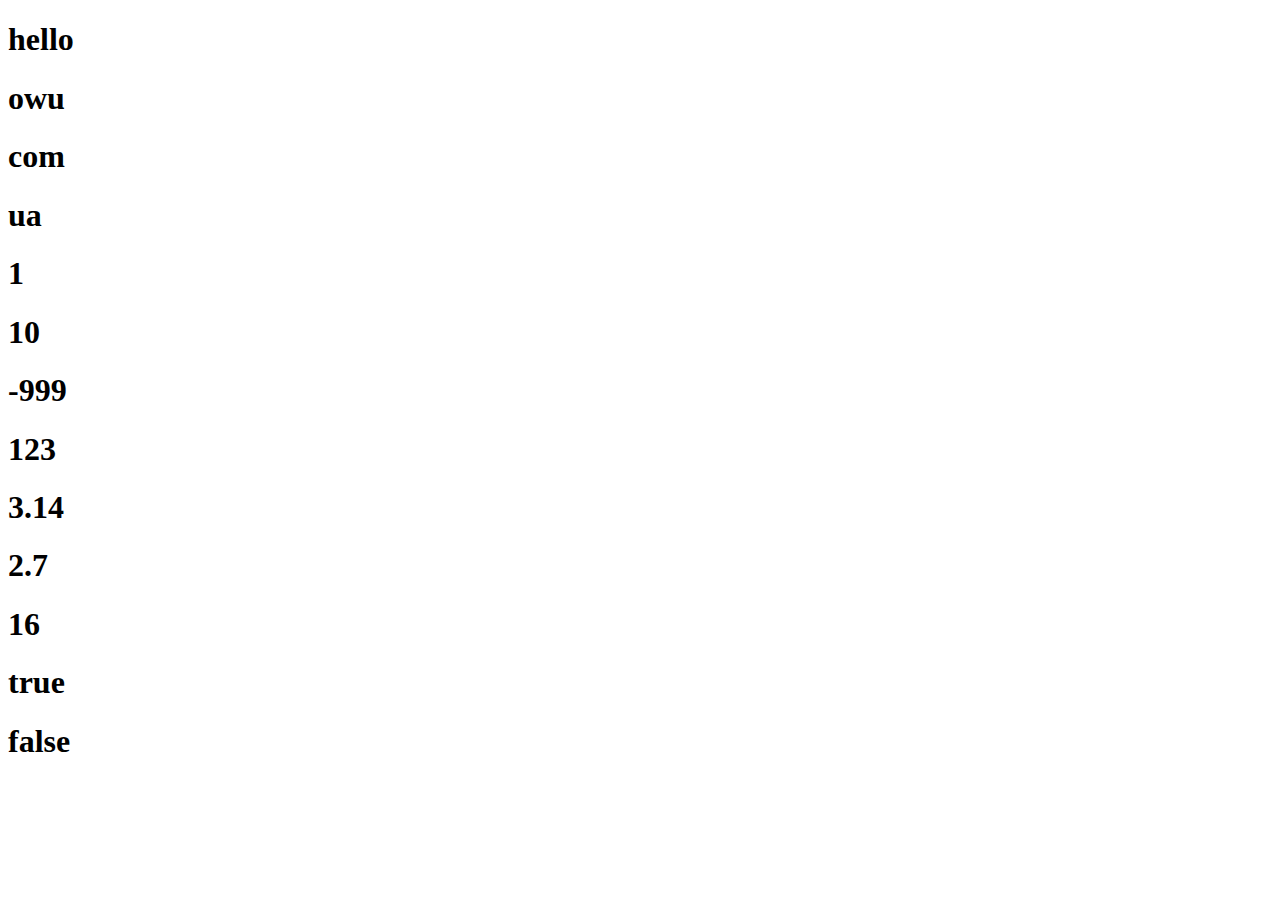
<file: dz_1/1/index.html>
<!doctype html>
<html lang="en">
<head>
    <meta charset="UTF-8">
    <meta name="viewport"
          content="width=device-width, user-scalable=no, initial-scale=1.0, maximum-scale=1.0, minimum-scale=1.0">
    <meta http-equiv="X-UA-Compatible" content="ie=edge">
    <title>Document</title>

</head>
<body>



<script src="index.js"></script>
</body>
</html>
</file>
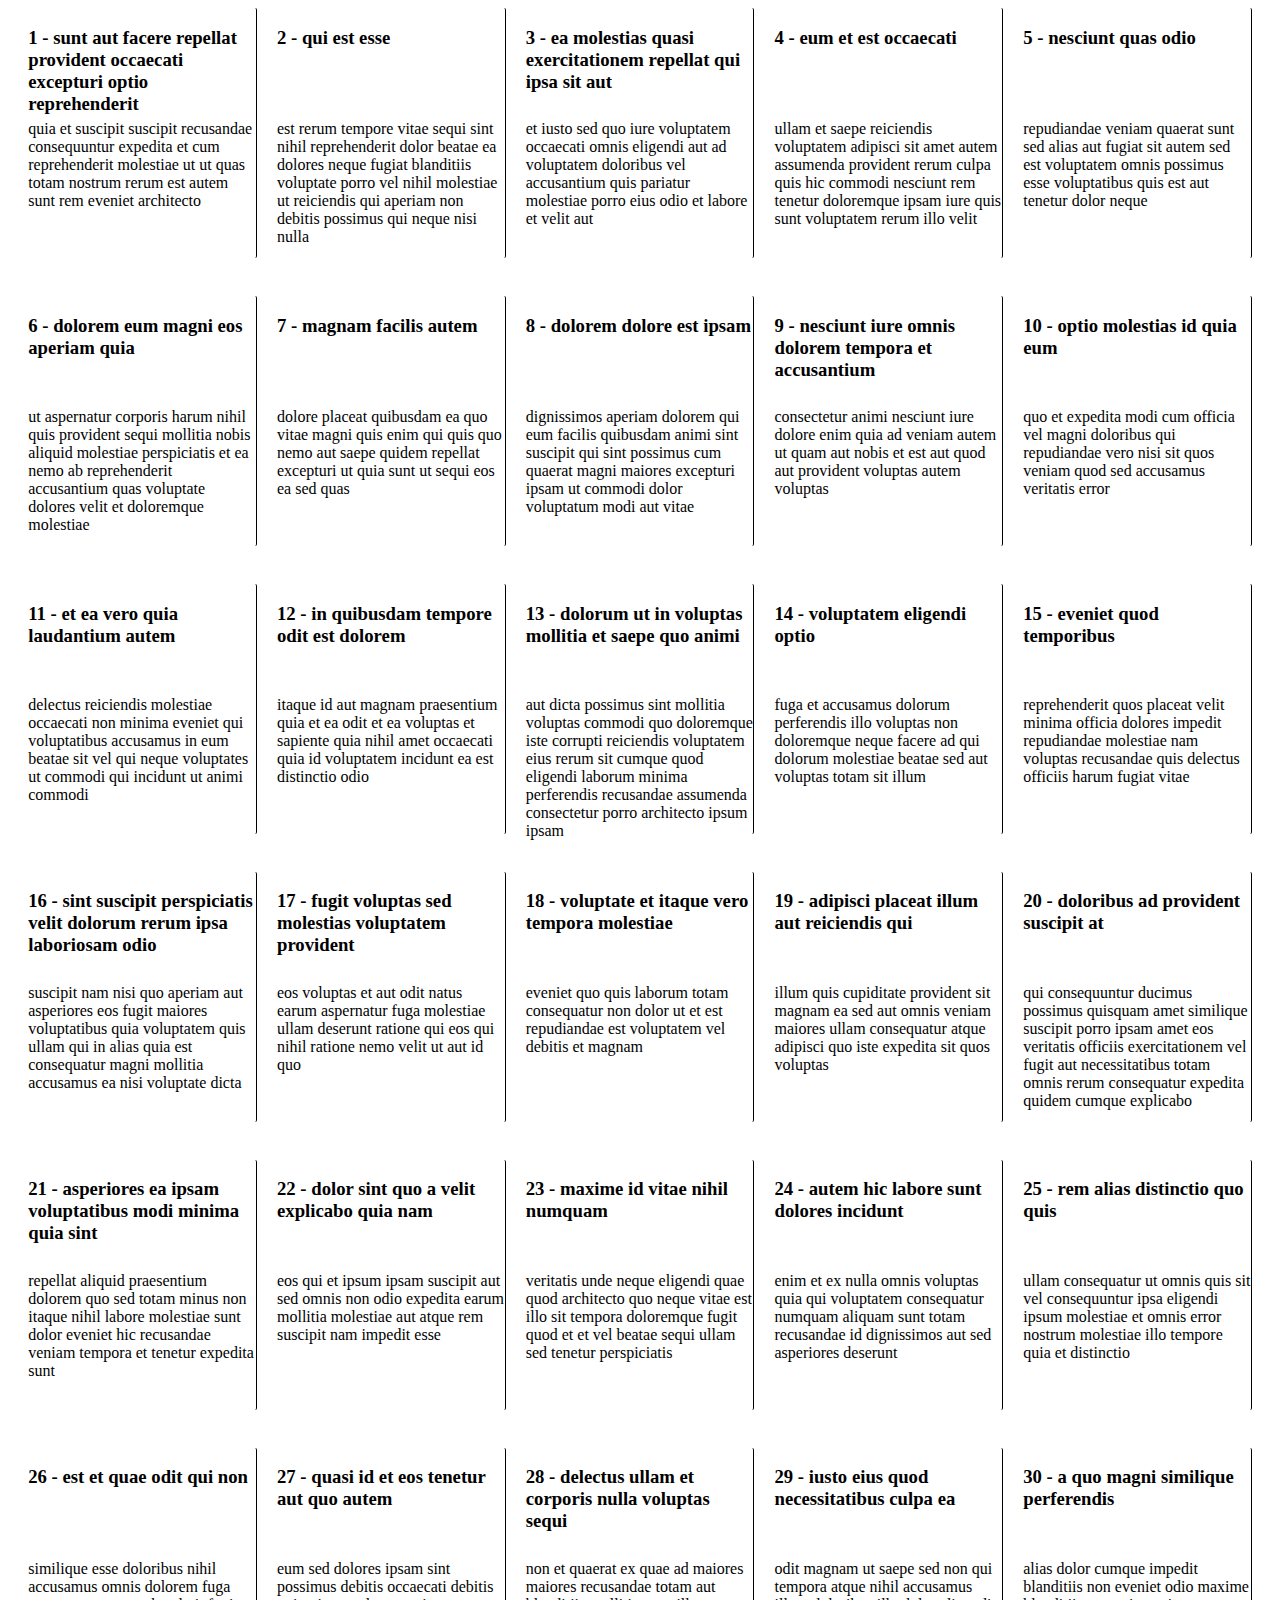
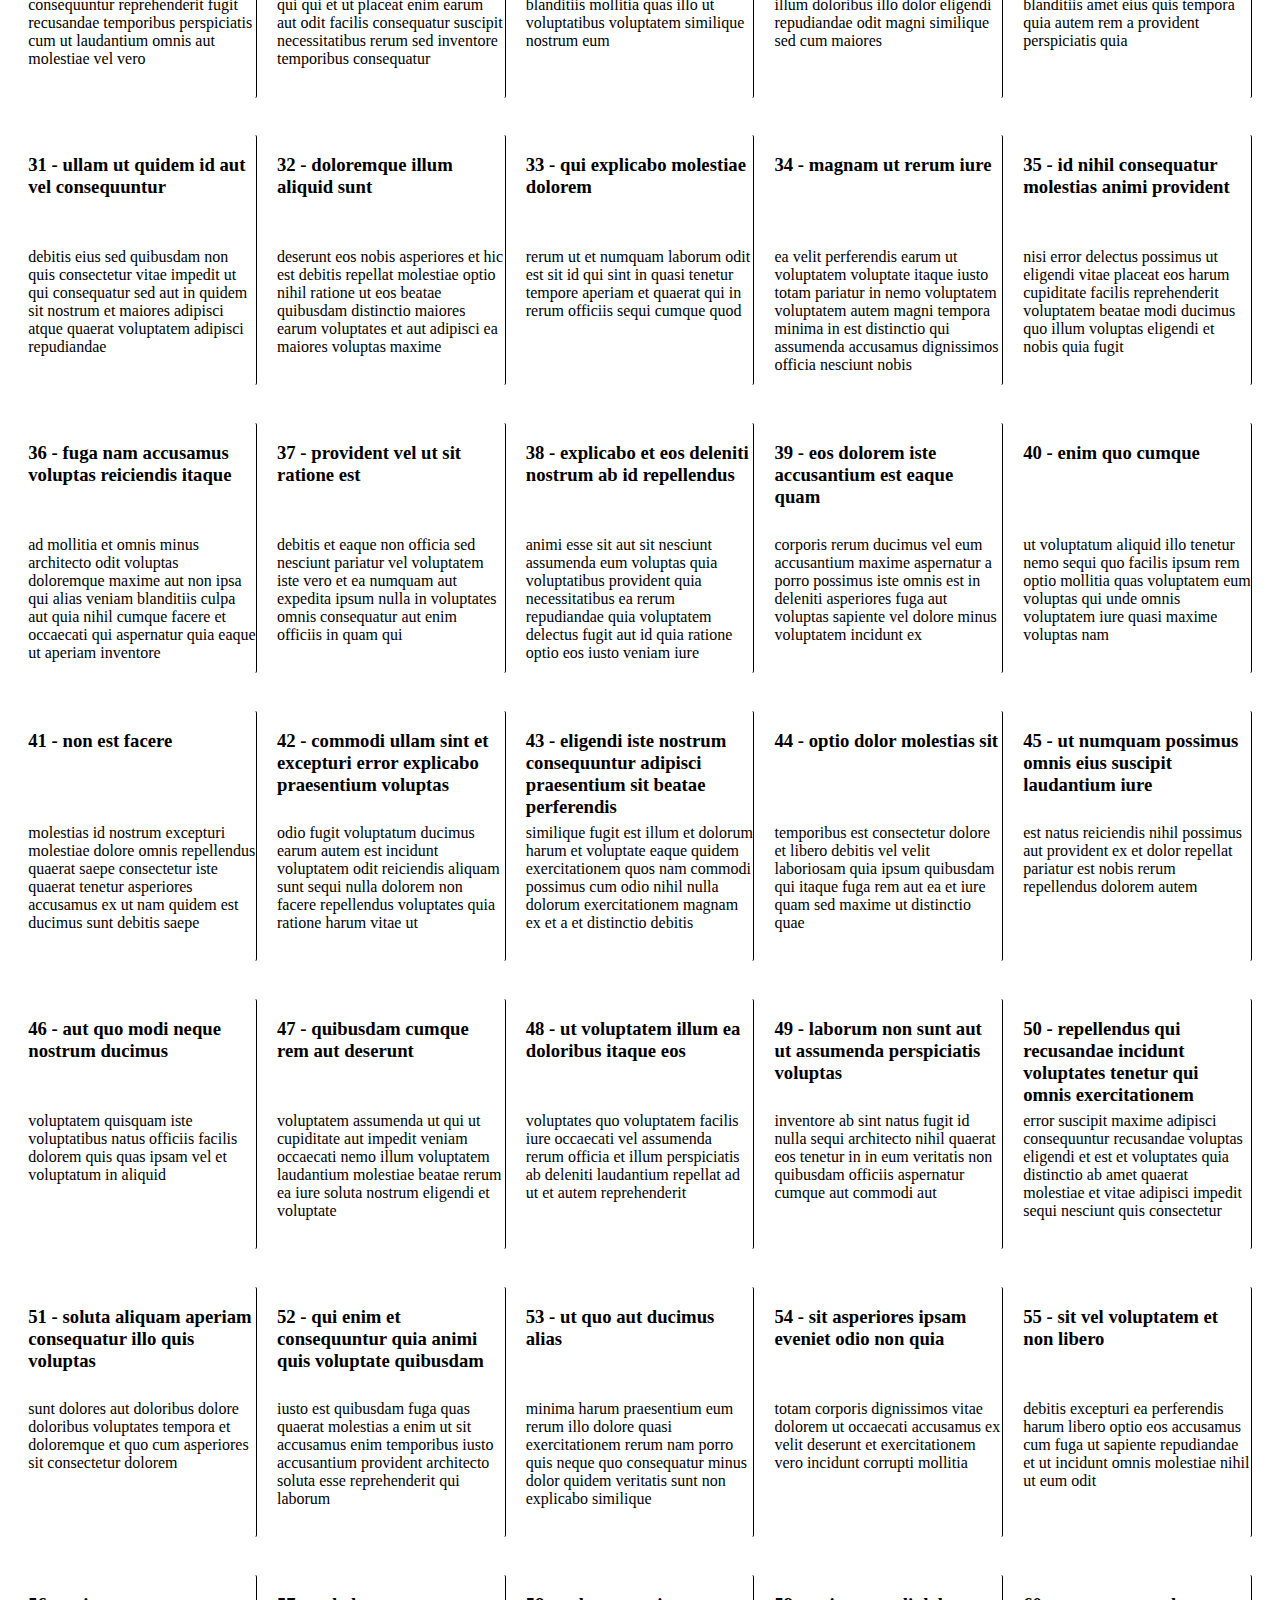
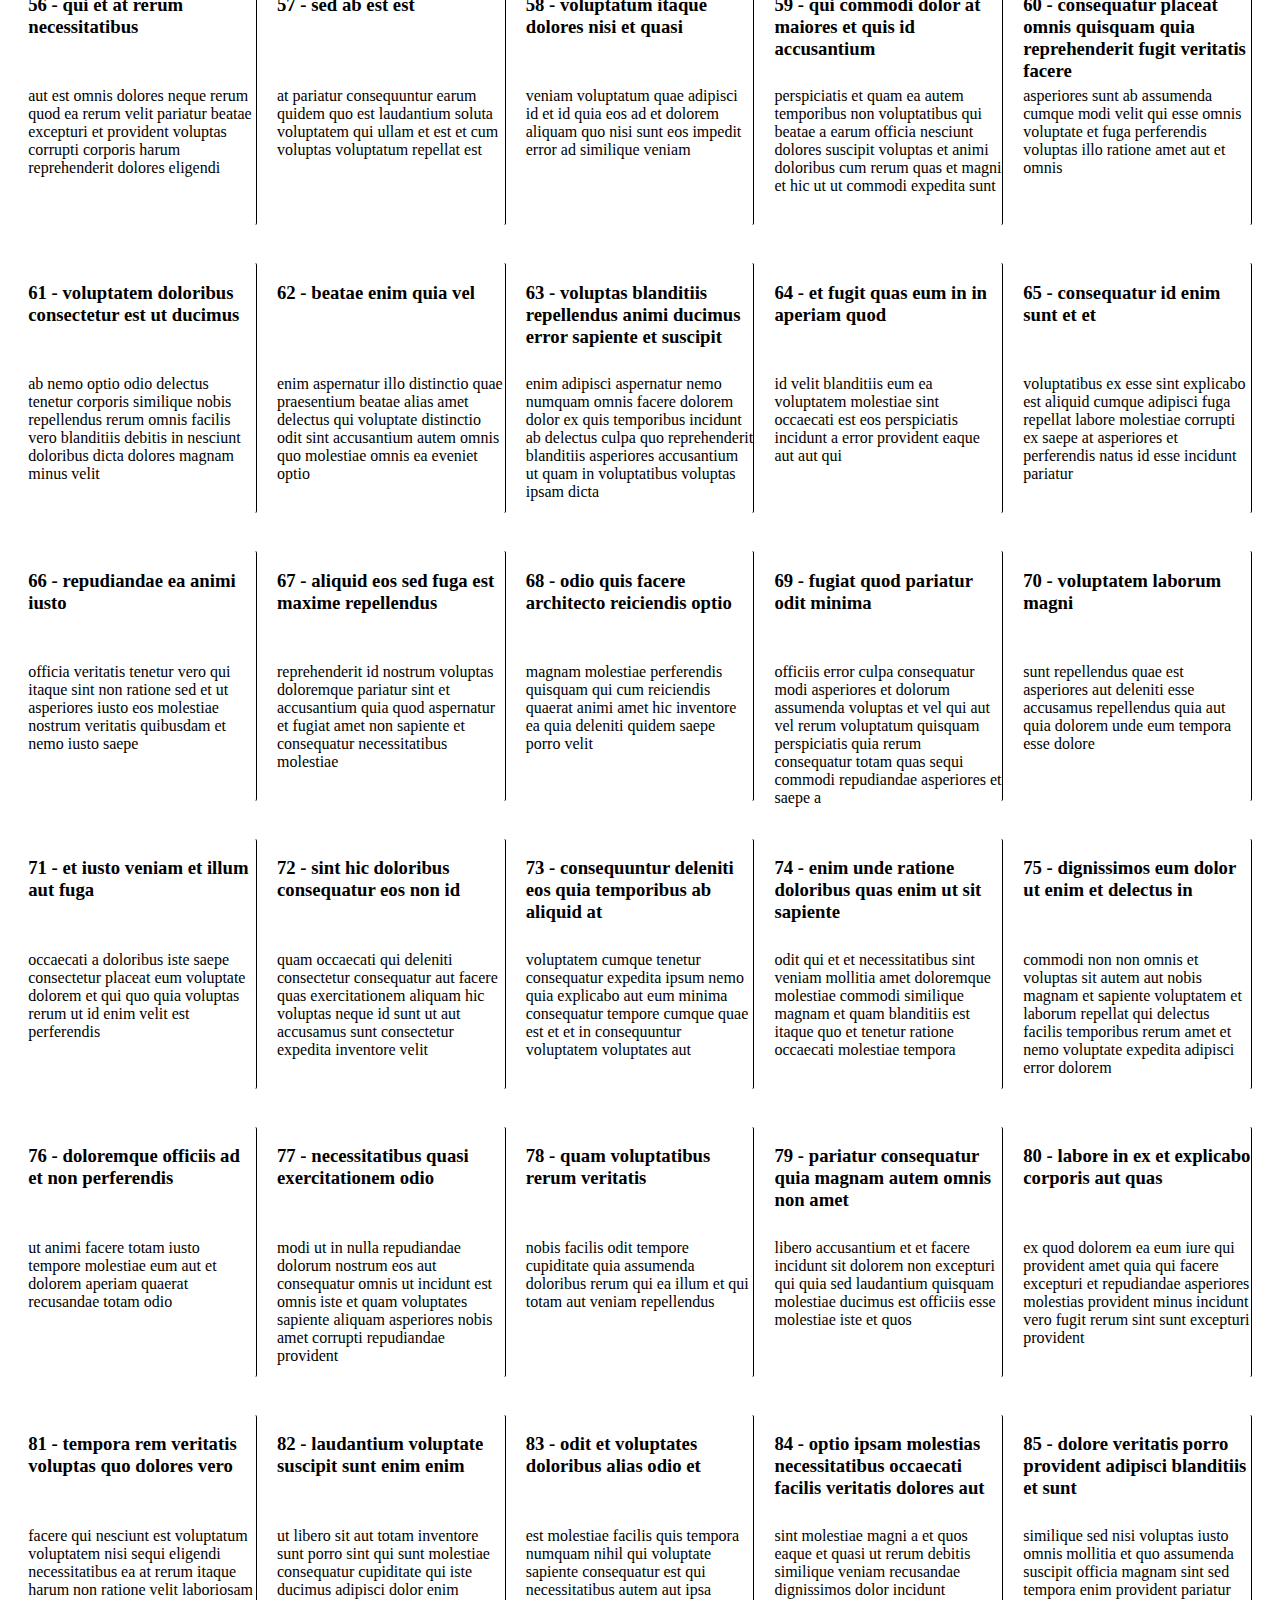
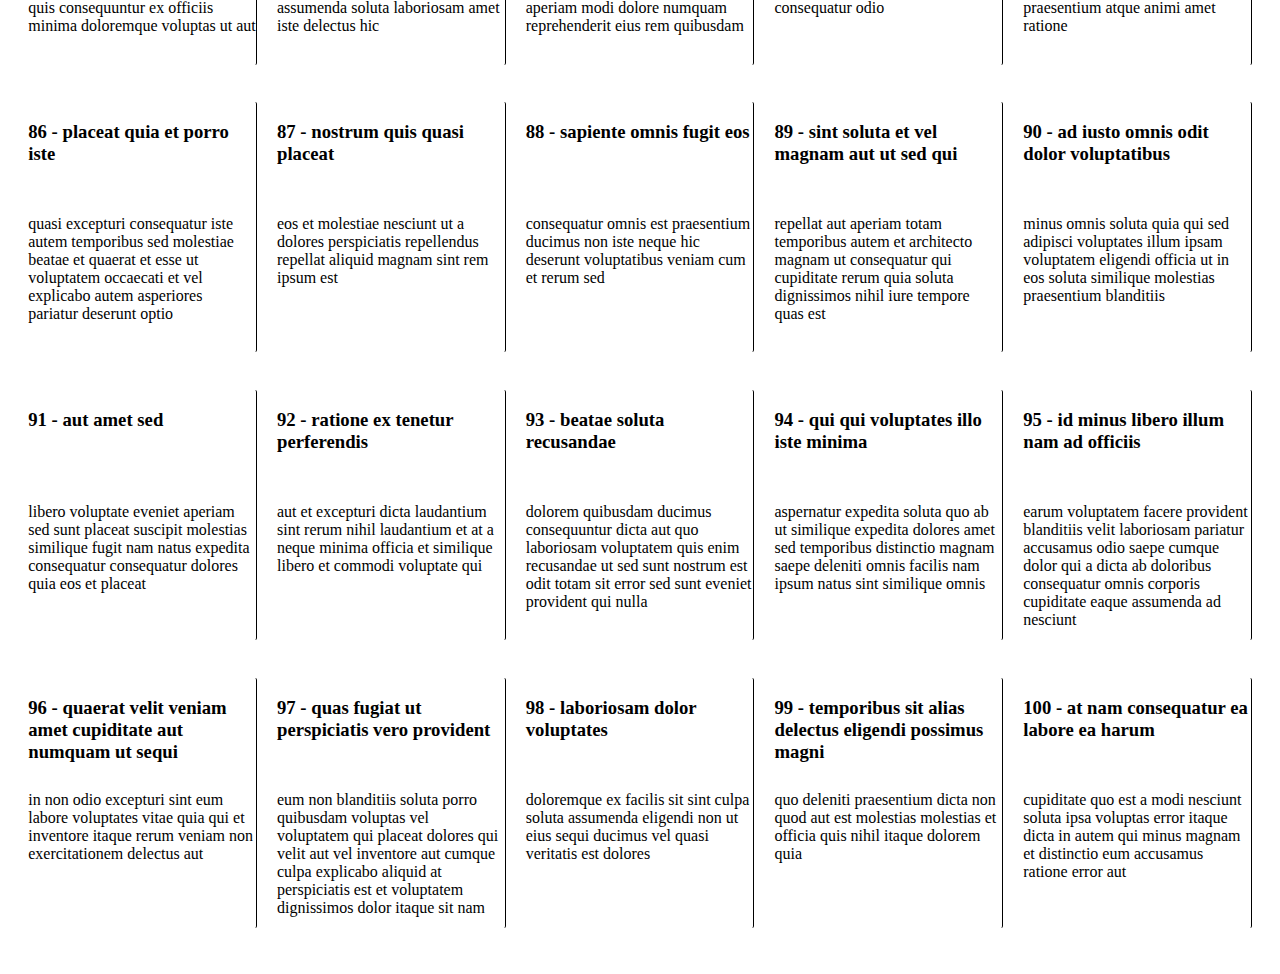
<file: dz_4/add3/index.html>
<!doctype html>
<html lang="en">
<head>
    <meta charset="UTF-8">
    <meta name="viewport"
          content="width=device-width, user-scalable=no, initial-scale=1.0, maximum-scale=1.0, minimum-scale=1.0">
    <meta http-equiv="X-UA-Compatible" content="ie=edge">
    <title>Document</title>
    <style>
        .wrap{
            display: flex;
            flex-wrap: wrap;
            align-items: center;
            justify-content: space-evenly;
        }
        h3{
            height: 30%;
        }
        p{
            height: 70%;
        }
        .post_card{
            height: 250px;
            width: 18%;
            border-right: 1px solid #000;
            border-radius: 2px;
            margin-bottom: 3%;
        }
    </style>
</head>
<body>


<script src="index.js"></script>
</body>
</html>
</file>
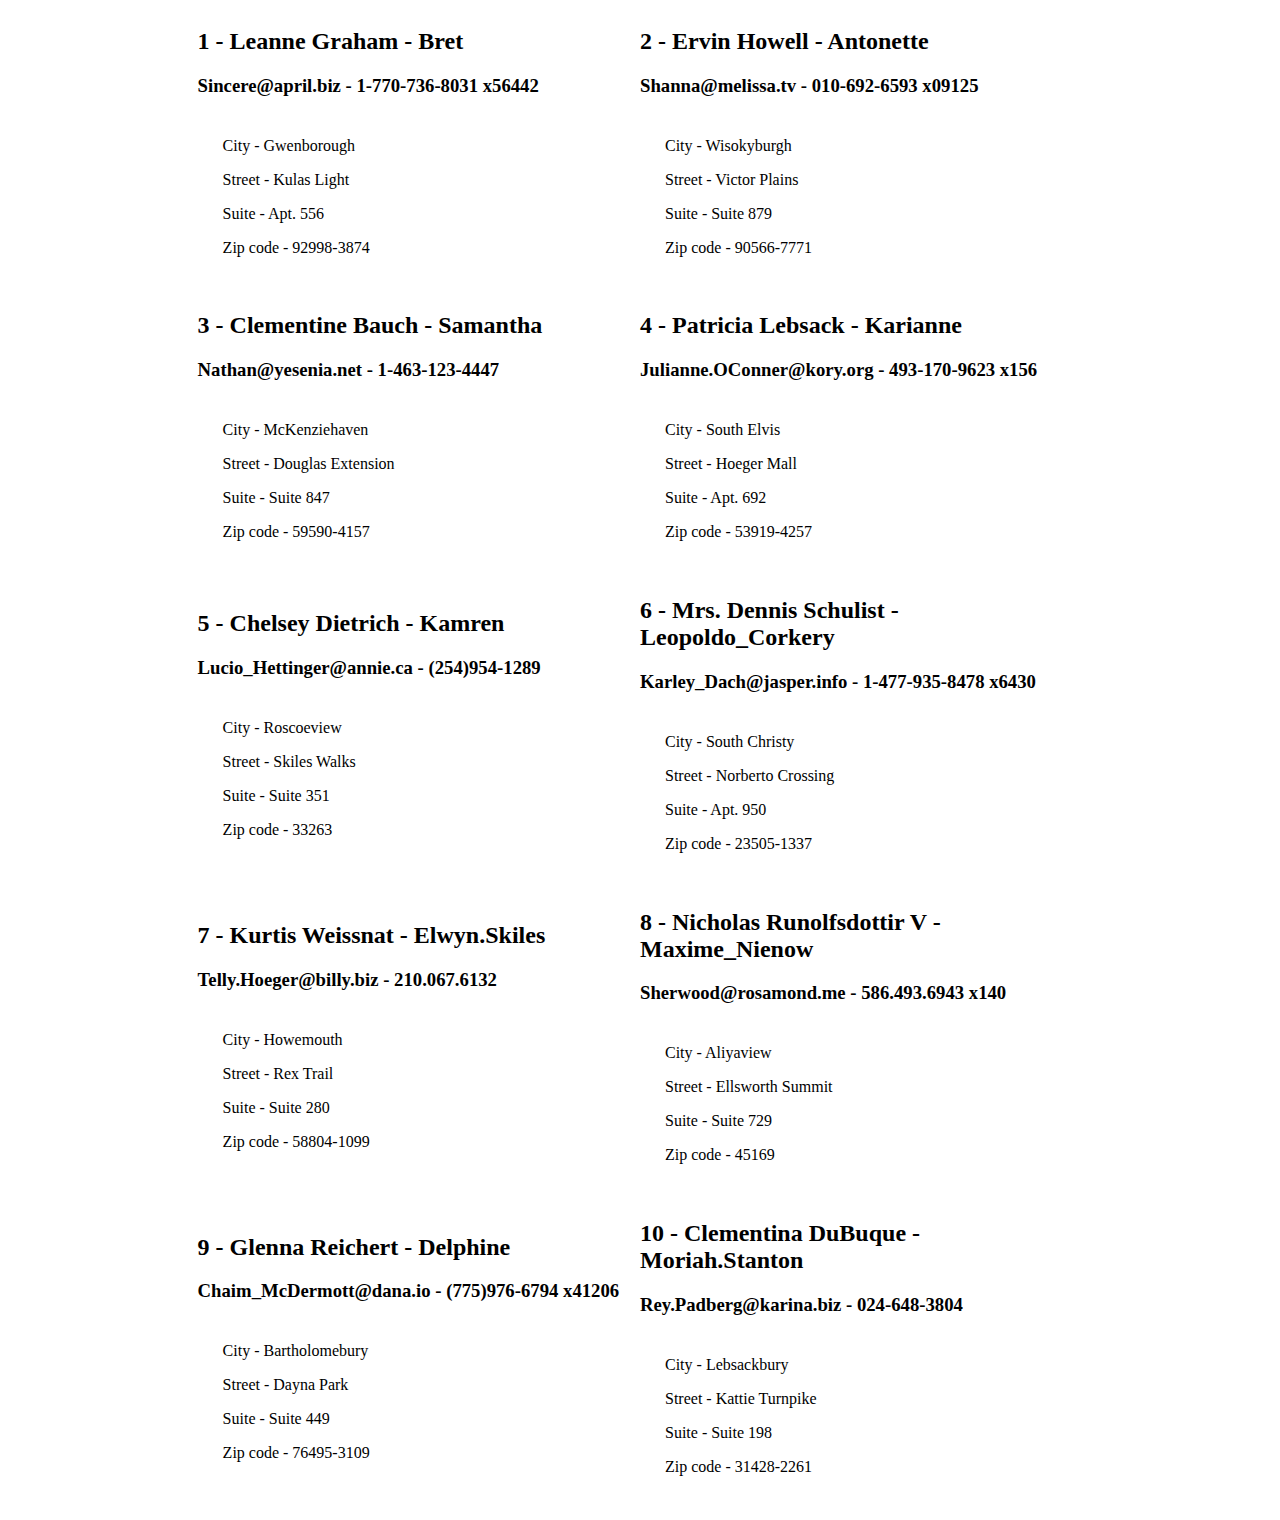
<file: dz_4/additional 2/index.html>
<!doctype html>
<html lang="en">
<head>
    <meta charset="UTF-8">
    <meta name="viewport"
          content="width=device-width, user-scalable=no, initial-scale=1.0, maximum-scale=1.0, minimum-scale=1.0">
    <meta http-equiv="X-UA-Compatible" content="ie=edge">
    <title>Document</title>
    <style>

    .box{
        display: flex;
        flex-wrap: wrap;
        align-items: center;
        justify-content: center;
    }
    .block{
        width: 35%;
        margin-bottom: 20px;
    }
    .address-block{
        padding-left: 25px;
        padding-top: 5px;
    }

    </style>
</head>
<body>
<script src="index.js"></script>
</body>
</html>
</file>
